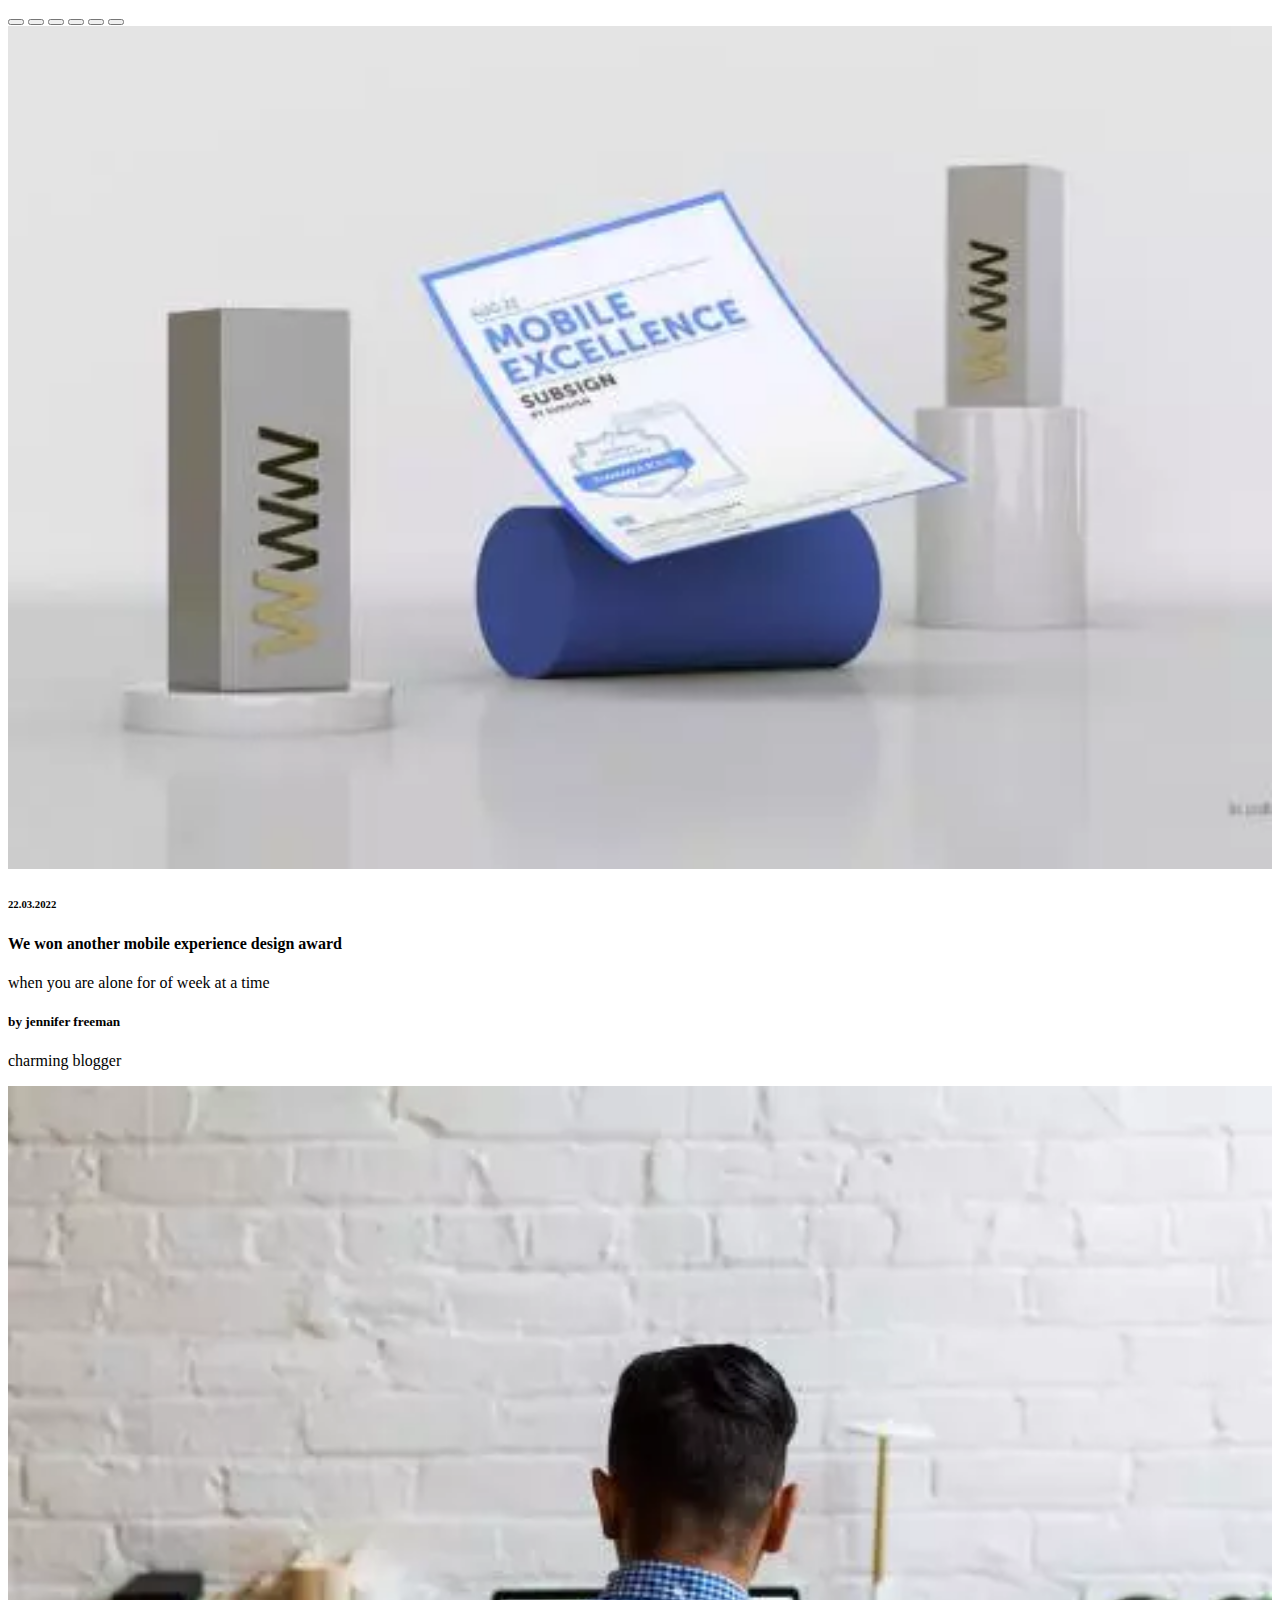
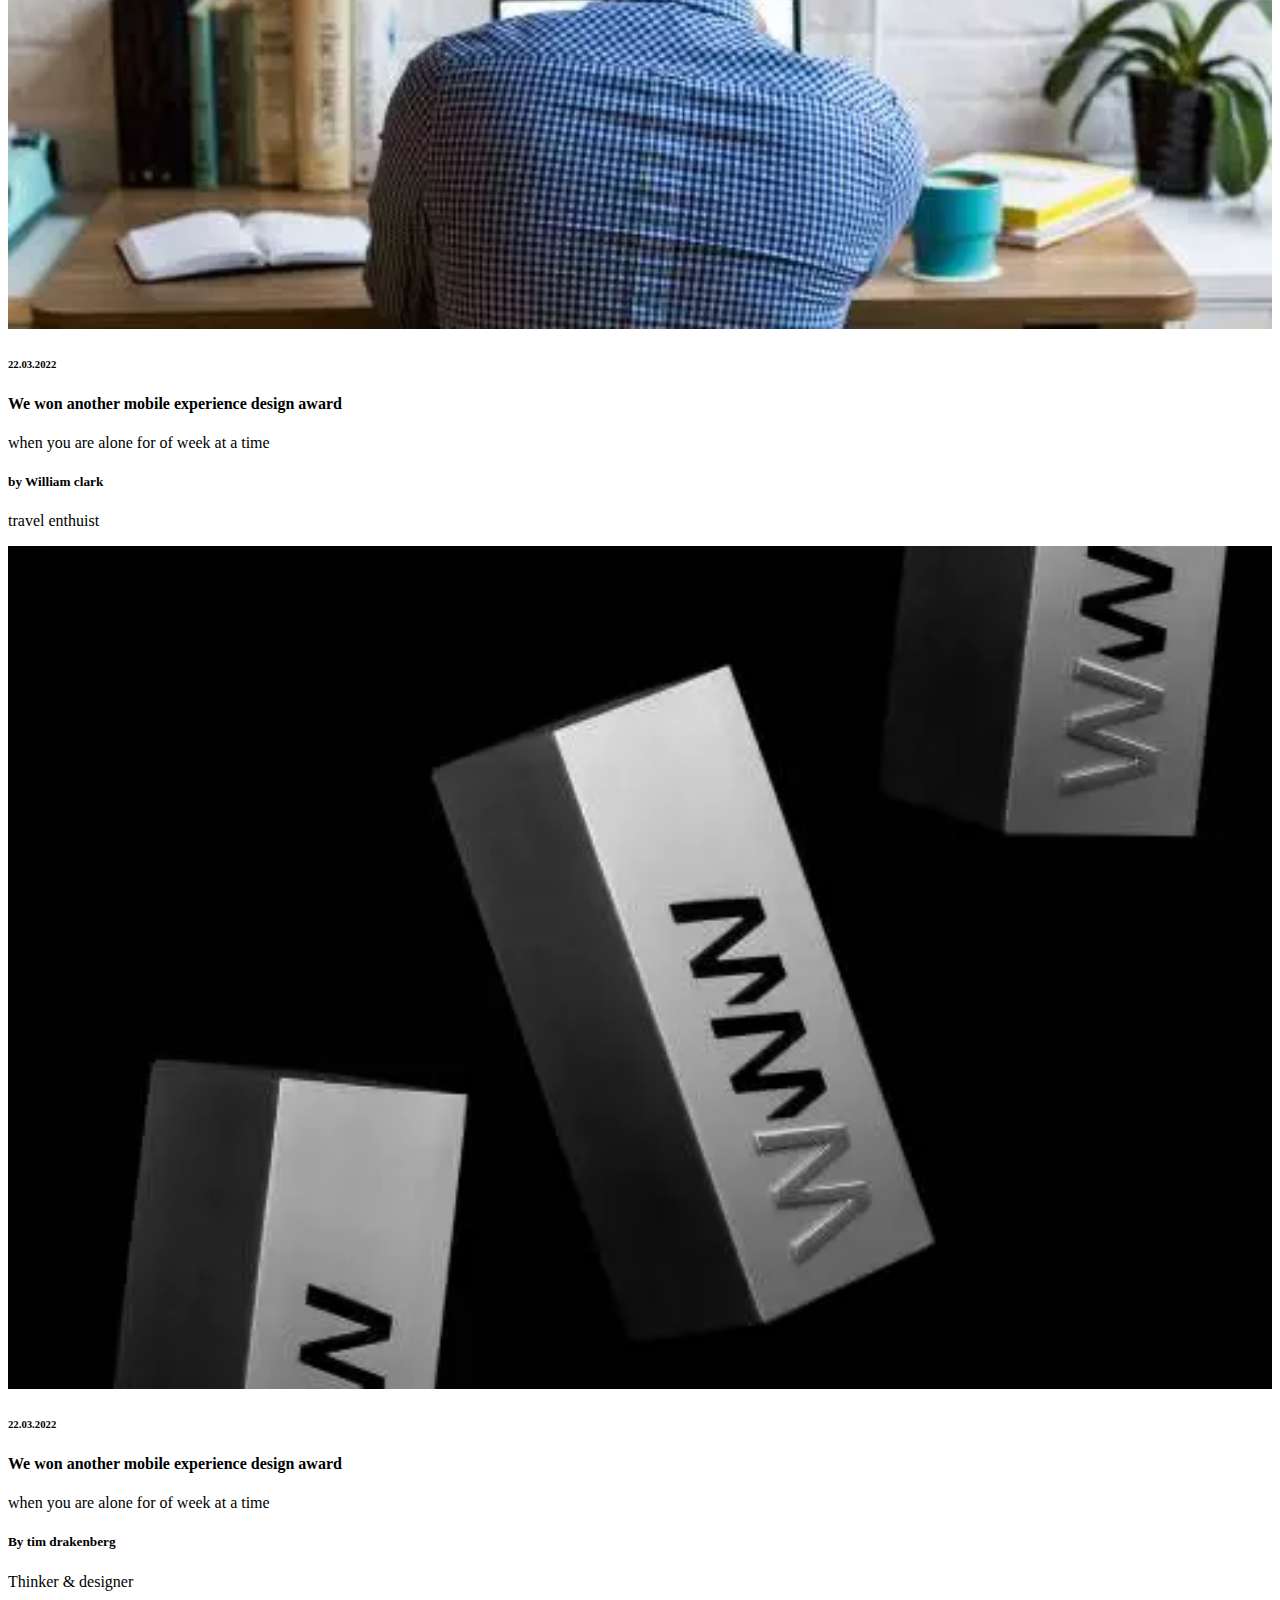
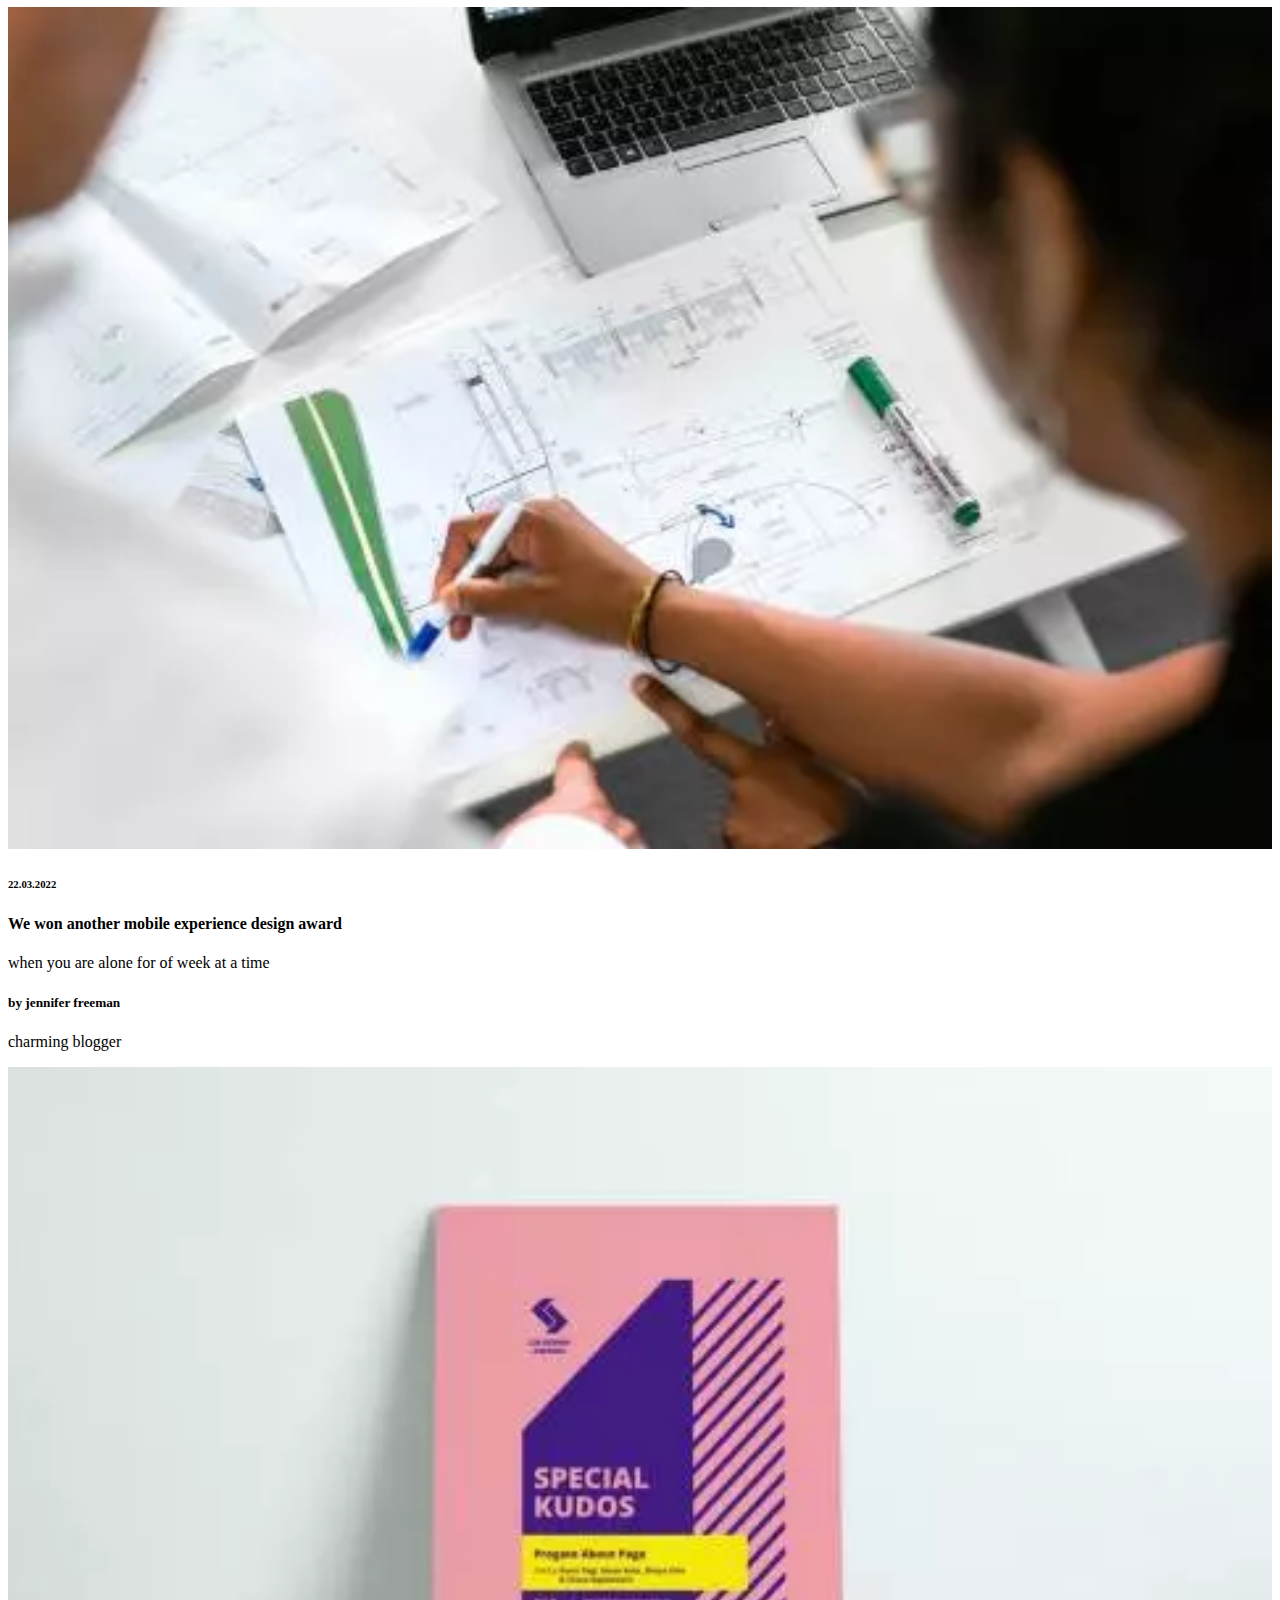
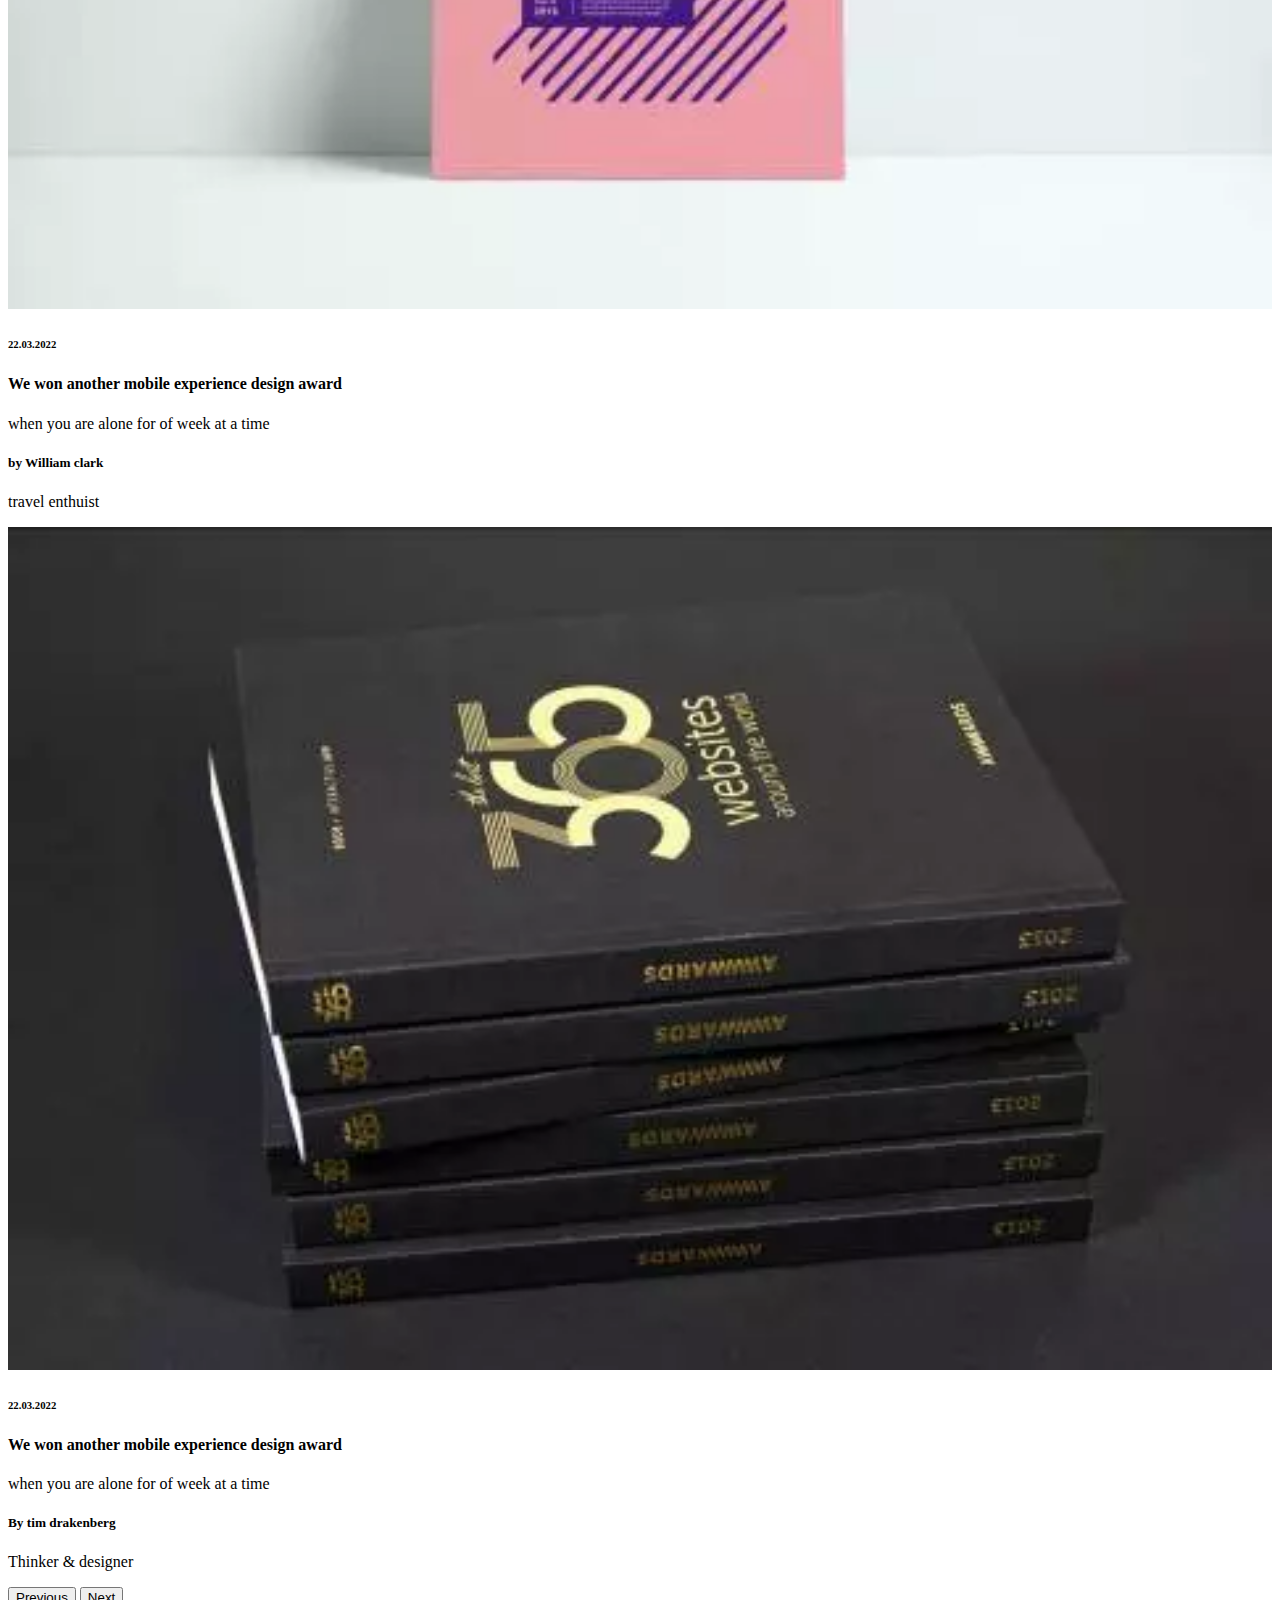
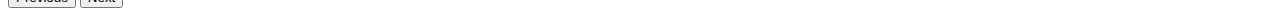
<file: transition.html>
<!DOCTYPE html>
<html lang="en">
<head>
    <meta charset="UTF-8">
    <meta name="viewport" content="width=device-width, initial-scale=1.0">
    <title>Document</title>
    <link href="https://cdn.jsdelivr.net/npm/bootstrap@5.0.2/dist/css/bootstrap.min.css" rel="stylesheet"
    integrity="sha384-EVSTQN3/azprG1Anm3QDgpJLIm9Nao0Yz1ztcQTwFspd3yD65VohhpuuCOmLASjC" crossorigin="anonymous">
<script src="https://cdn.jsdelivr.net/npm/@popperjs/core@2.9.2/dist/umd/popper.min.js"
    integrity="sha384-IQsoLXl5PILFhosVNubq5LC7Qb9DXgDA9i+tQ8Zj3iwWAwPtgFTxbJ8NT4GN1R8p"
    crossorigin="anonymous"></script>
<script src="https://cdn.jsdelivr.net/npm/bootstrap@5.0.2/dist/js/bootstrap.min.js"
    integrity="sha384-cVKIPhGWiC2Al4u+LWgxfKTRIcfu0JTxR+EQDz/bgldoEyl4H0zUF0QKbrJ0EcQF"
    crossorigin="anonymous"></script>
</head>



<body>
    
    <!-- <div class="main-ani">
        <div class="logo-main">
            <img src="https://d3f86pfw66amx.cloudfront.net/uncode/wp-content/uploads/2023/03/logo-mailchimp-dark-uai-210x95.webp" alt="" height="60px">
            <img src="https://d3f86pfw66amx.cloudfront.net/uncode/wp-content/uploads/2023/03/logo-yahoo-dark-uai-210x95.webp" alt="" height="60px">
            <img src="https://d3f86pfw66amx.cloudfront.net/uncode/wp-content/uploads/2023/03/logo-google-dark-uai-210x95.webp" alt="" height="60px">
            <img src="https://d3f86pfw66amx.cloudfront.net/uncode/wp-content/uploads/2023/03/logo-netflix-dark-uai-210x95.webp" alt="" height="60px">
            <img src="https://d3f86pfw66amx.cloudfront.net/uncode/wp-content/uploads/2023/03/logo-youtube-dark-uai-210x95.webp" alt="" height="60px">
            <img src="https://d3f86pfw66amx.cloudfront.net/uncode/wp-content/uploads/2023/03/logo-samsung-dark-uai-210x95.webp" alt="" height="60px">
            <img src="https://d3f86pfw66amx.cloudfront.net/uncode/wp-content/uploads/2023/03/logo-mailchimp-dark-uai-210x95.webp" alt="" height="60px">
            <img src="https://d3f86pfw66amx.cloudfront.net/uncode/wp-content/uploads/2023/03/logo-yahoo-dark-uai-210x95.webp" alt="" height="60px">
            <img src="https://d3f86pfw66amx.cloudfront.net/uncode/wp-content/uploads/2023/03/logo-google-dark-uai-210x95.webp" alt="" height="60px">
            <img src="https://d3f86pfw66amx.cloudfront.net/uncode/wp-content/uploads/2023/03/logo-netflix-dark-uai-210x95.webp" alt="" height="60px"> 
            <img src="https://d3f86pfw66amx.cloudfront.net/uncode/wp-content/uploads/2023/03/logo-mailchimp-dark-uai-210x95.webp" alt="" height="60px">              
          
            
        </div>

        <div class="logo-main">
            
            <img src="https://d3f86pfw66amx.cloudfront.net/uncode/wp-content/uploads/2023/03/logo-yahoo-dark-uai-210x95.webp" alt="" height="60px">
            <img src="https://d3f86pfw66amx.cloudfront.net/uncode/wp-content/uploads/2023/03/logo-google-dark-uai-210x95.webp" alt="" height="60px">
            <img src="https://d3f86pfw66amx.cloudfront.net/uncode/wp-content/uploads/2023/03/logo-mailchimp-dark-uai-210x95.webp" alt="" height="60px">
            <img src="https://d3f86pfw66amx.cloudfront.net/uncode/wp-content/uploads/2023/03/logo-netflix-dark-uai-210x95.webp" alt="" height="60px">
            <img src="https://d3f86pfw66amx.cloudfront.net/uncode/wp-content/uploads/2023/03/logo-youtube-dark-uai-210x95.webp" alt="" height="60px">
            <img src="https://d3f86pfw66amx.cloudfront.net/uncode/wp-content/uploads/2023/03/logo-samsung-dark-uai-210x95.webp" alt="" height="60px">
            <img src="https://d3f86pfw66amx.cloudfront.net/uncode/wp-content/uploads/2023/03/logo-mailchimp-dark-uai-210x95.webp" alt="" height="60px">
            <img src="https://d3f86pfw66amx.cloudfront.net/uncode/wp-content/uploads/2023/03/logo-yahoo-dark-uai-210x95.webp" alt="" height="60px">
            <img src="https://d3f86pfw66amx.cloudfront.net/uncode/wp-content/uploads/2023/03/logo-google-dark-uai-210x95.webp" alt="" height="60px">
            <img src="https://d3f86pfw66amx.cloudfront.net/uncode/wp-content/uploads/2023/03/logo-netflix-dark-uai-210x95.webp" alt="" height="60px"> 
            <img src="https://d3f86pfw66amx.cloudfront.net/uncode/wp-content/uploads/2023/03/logo-mailchimp-dark-uai-210x95.webp" alt="" height="60px">     
            
        </div>

       

        <style>

            .main-ani{
                display: flex;
                justify-content: space-around;
                overflow: hidden;
               
                
            }

            .logo-main{
                animation: scrol 11s linear infinite;
                display: flex;
                
                
            }

    


            @keyframes scrol{
                
                from{
                    transform: translateX(-100%);
                }

                to{
                    transform: translateX(0%);
                }
            }
        </style> -->


        <div id="carouselExampleDark" class="carousel carousel-dark slide carasol2" data-bs-ride="carousel">
            <div class="carousel-indicators">
              <button type="button" data-bs-target="#carouselExampleDark" data-bs-slide-to="0" class="active" aria-current="true" aria-label="Slide 1"></button>
              <button type="button" data-bs-target="#carouselExampleDark" data-bs-slide-to="1" aria-label="Slide 2"></button>
              <button type="button" data-bs-target="#carouselExampleDark" data-bs-slide-to="2" aria-label="Slide 3"></button>
              <button type="button" data-bs-target="#carouselExampleDark" data-bs-slide-to="3" aria-label="Slide 4"></button>
              <button type="button" data-bs-target="#carouselExampleDark" data-bs-slide-to="4" aria-label="Slide 5"></button>
              <button type="button" data-bs-target="#carouselExampleDark" data-bs-slide-to="5" aria-label="Slide 6"></button>
            </div>
            <div class="carousel-inner">
                <div class="carousel-item active">
                    <div class="container-fluid section9">
                        <div class="col-12  part1">
                            <div class="img">
                                <img src="./source/news1.webp" height="100%" width="100%" alt="">
                            </div>

                            <div class="write">
                                <h6>22.03.2022</h6>

                                <h4>We won another mobile experience design award</h4>

                                <p>when you are alone for of week at a time </p>

                                <div class="profile">
                                    <div class="profilebox">
                                        <div class="profileimg"></div>
                                        <div class="pwrite">
                                            <h5> by jennifer freeman</h5>
                                            <p>charming blogger</p>
                                        </div>
                                    </div>

                                </div>
                            </div>
                        </div>
                    </div>
                </div>

                <div class="carousel-item ">
                    <div class="container-fluid section9">
                        <div class="col-12  part1">
                            <div class="img">
                                <img src="./source/img2.webp" height="100%" width="100%" alt="">
                            </div>

                            <div class="write">
                                <h6>22.03.2022</h6>

                                <h4>We won another mobile experience design award</h4>

                                <p>when you are alone for of week at a time </p>

                                <div class="profile">
                                    <div class="profilebox">
                                        <div class="profileimg2"></div>
                                        <div class="pwrite">
                                            <h5> by William clark</h5>
                                            <p>travel enthuist</p>
                                        </div>
                                    </div>

                                </div>
                            </div>
                        </div>
                    </div>

                </div>


                <div class="carousel-item ">
                    <div class="container-fluid section9">
                        <div class="col-12  part1">
                            <div class="img">
                                <img src="./source/img3.webp" height="100%" width="100%" alt="">
                            </div>

                            <div class="write">
                                <h6>22.03.2022</h6>

                                <h4>We won another mobile experience design award</h4>

                                <p>when you are alone for of week at a time </p>

                                <div class="profile">
                                    <div class="profilebox">
                                        <div class="profileimg3"></div>
                                        <div class="pwrite">
                                            <h5>By tim drakenberg</h5>
                                            <p>Thinker & designer</p>
                                        </div>
                                    </div>

                                </div>


                            </div>
                        </div>
                    </div>

                </div>


                <div class="carousel-item ">
                    <div class="container-fluid section9">
                        <div class="col-12  part1">
                            <div class="img">
                                <img src="./source/img4.webp" height="100%" width="100%" alt="">
                            </div>

                            <div class="write">
                                <h6>22.03.2022</h6>

                                <h4>We won another mobile experience design award</h4>

                                <p>when you are alone for of week at a time </p>

                                <div class="profile">
                                    <div class="profilebox">
                                        <div class="profileimg"></div>
                                        <div class="pwrite">
                                            <h5> by jennifer freeman</h5>
                                            <p>charming blogger</p>
                                        </div>
                                    </div>

                                </div>
                            </div>
                        </div>
                    </div>
                </div>

                <div class="carousel-item ">
                    <div class="container-fluid section9">
                        <div class="col-12  part1">
                            <div class="img">
                                <img src="./source/ikmg5.webp" height="100%" width="100%" alt="">
                            </div>

                            <div class="write">
                                <h6>22.03.2022</h6>

                                <h4>We won another mobile experience design award</h4>

                                <p>when you are alone for of week at a time </p>

                                <div class="profile">
                                    <div class="profilebox">
                                        <div class="profileimg2"></div>
                                        <div class="pwrite">
                                            <h5> by William clark</h5>
                                            <p>travel enthuist</p>
                                        </div>
                                    </div>

                                </div>
                            </div>
                        </div>
                    </div>

                </div>


                <div class="carousel-item ">
                    <div class="container-fluid section9">
                        <div class="col-12  part1">
                            <div class="img">
                                <img src="./source/img6.webp" height="100%" width="100%" alt="">
                            </div>

                            <div class="write">
                                <h6>22.03.2022</h6>

                                <h4>We won another mobile experience design award</h4>

                                <p>when you are alone for of week at a time </p>

                                <div class="profile">
                                    <div class="profilebox">
                                        <div class="profileimg3"></div>
                                        <div class="pwrite">
                                            <h5>By tim drakenberg</h5>
                                            <p>Thinker & designer</p>
                                        </div>
                                    </div>

                                </div>


                            </div>
                        </div>
                    </div>

                </div>



            </div>
            <button class="carousel-control-prev" type="button" data-bs-target="#carouselExampleDark" data-bs-slide="prev">
              <span class="carousel-control-prev-icon" aria-hidden="true"></span>
              <span class="visually-hidden">Previous</span>
            </button>
            <button class="carousel-control-next" type="button" data-bs-target="#carouselExampleDark" data-bs-slide="next">
              <span class="carousel-control-next-icon" aria-hidden="true"></span>
              <span class="visually-hidden">Next</span>
            </button>
          </div>
    </div>



    
    

    

  
</body>


</html>
</file>
